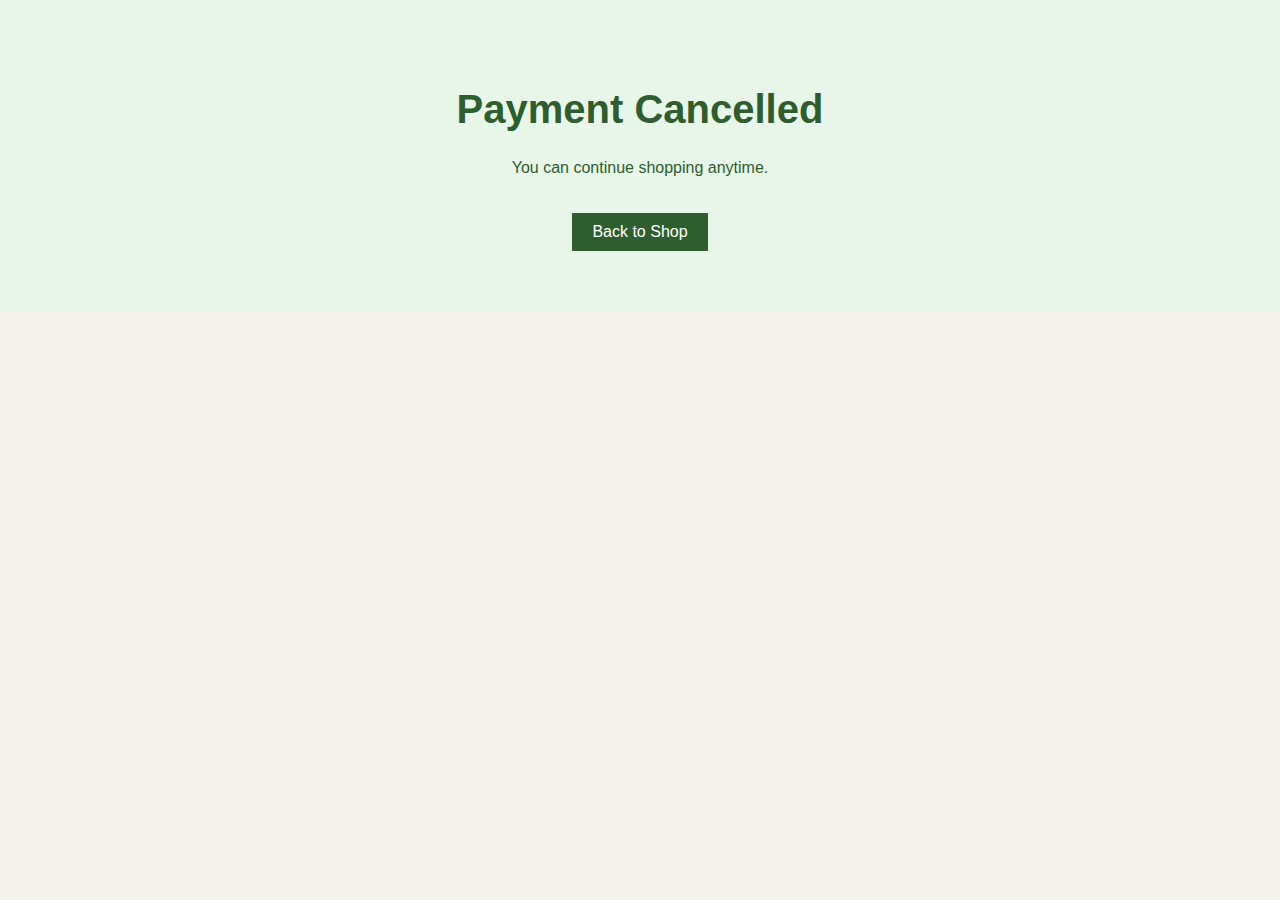
<file: cancel.html>
<!DOCTYPE html>
<html lang="en">
<head><meta charset="UTF-8" /><title>Payment Cancelled</title><link rel="stylesheet" href="styles.css" /></head>
<body><section class="hero"><h1>Payment Cancelled</h1><p>You can continue shopping anytime.</p><a href="index.html" class="btn">Back to Shop</a></section></body>
</html>
</file>
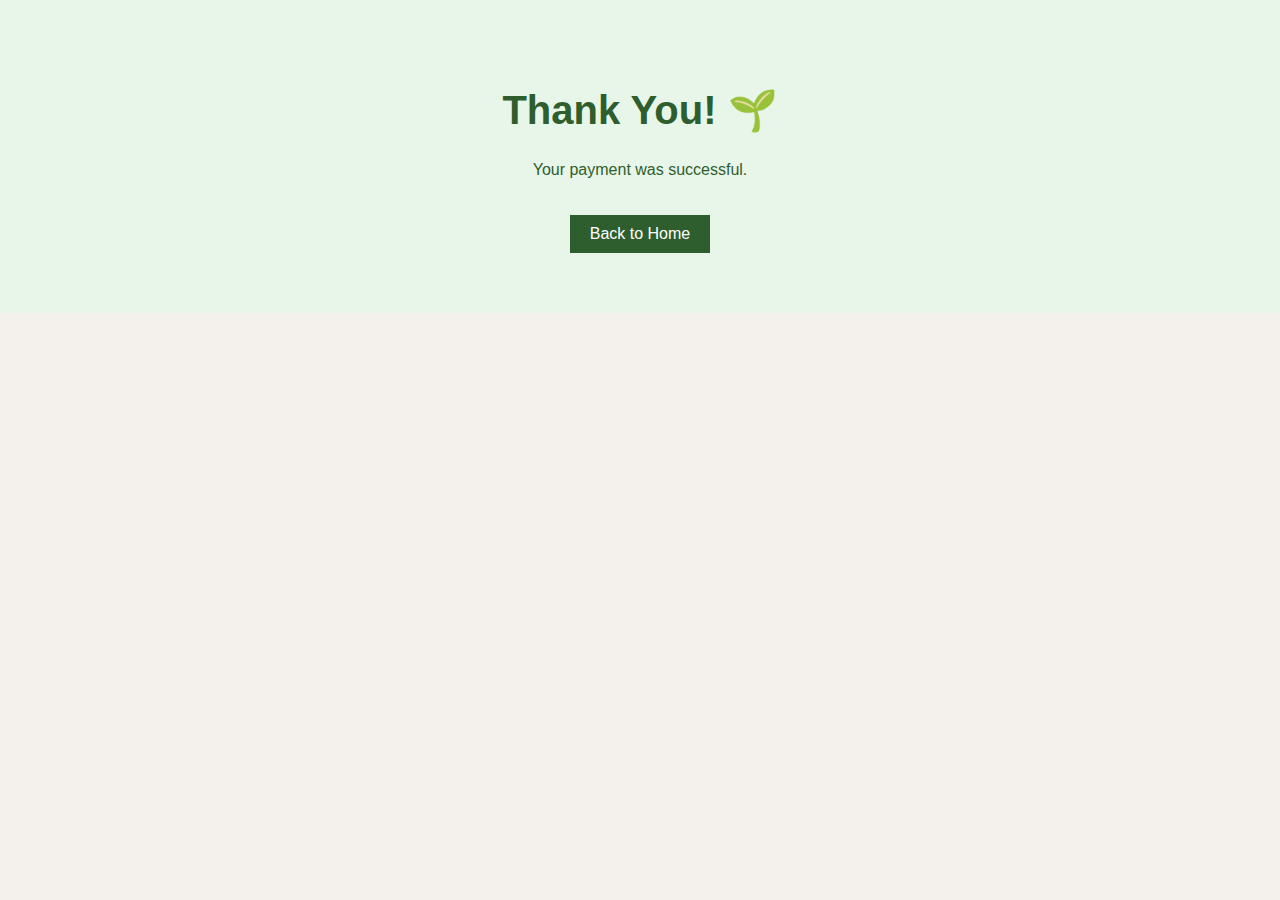
<file: success.html>
<!DOCTYPE html>
<html lang="en">
<head><meta charset="UTF-8" /><title>Payment Successful</title><link rel="stylesheet" href="styles.css" /></head>
<body><section class="hero"><h1>Thank You! 🌱</h1><p>Your payment was successful.</p><a href="index.html" class="btn">Back to Home</a></section></body>
</html>
</file>
<file: styles.css>
body {
  margin: 0;
  font-family: 'Poppins', sans-serif;
  background-color: #F4F1EC;
  color: #2E5E2D;
}

header {
  display: flex;
  justify-content: space-between;
  align-items: center;
  padding: 20px;
  background-color: #fff;
}

.logo {
  font-size: 24px;
  font-weight: bold;
  color: #2E5E2D;
}

nav a {
  margin: 0 10px;
  text-decoration: none;
  color: #2E5E2D;
}

.cart {
  font-size: 20px;
  cursor: pointer;
}

.hero {
  text-align: center;
  padding: 60px 20px;
  background: #E8F5E9;
}

.hero h1 {
  font-size: 40px;
}

.hero .btn {
  display: inline-block;
  padding: 10px 20px;
  background: #2E5E2D;
  color: #fff;
  text-decoration: none;
  margin-top: 20px;
}

.products {
  padding: 40px 20px;
}

.product-grid {
  display: flex;
  gap: 20px;
  flex-wrap: wrap;
}

.product-card {
  background: #fff;
  padding: 20px;
  width: 200px;
  border-radius: 8px;
  text-align: center;
}

.product-card img {
  max-width: 100%;
  height: auto;
}

.about, .newsletter {
  text-align: center;
  padding: 40px 20px;
}

.btn-outline {
  border: 2px solid #2E5E2D;
  padding: 10px 20px;
  text-decoration: none;
  color: #2E5E2D;
  margin-top: 10px;
  display: inline-block;
}

.newsletter input {
  padding: 10px;
  margin-right: 10px;
}

footer {
  background: #fff;
  text-align: center;
  padding: 20px;
  margin-top: 40px;
}

.cart-modal {
  display: none;
  position: fixed;
  top: 20%;
  left: 50%;
  transform: translate(-50%, 0);
  background: white;
  padding: 20px;
  border: 2px solid #2E5E2D;
  z-index: 1000;
  width: 300px;
}

.cart-modal ul {
  list-style-type: none;
  padding: 0;
}

.cart-modal button {
  margin-top: 10px;
}
</file>
